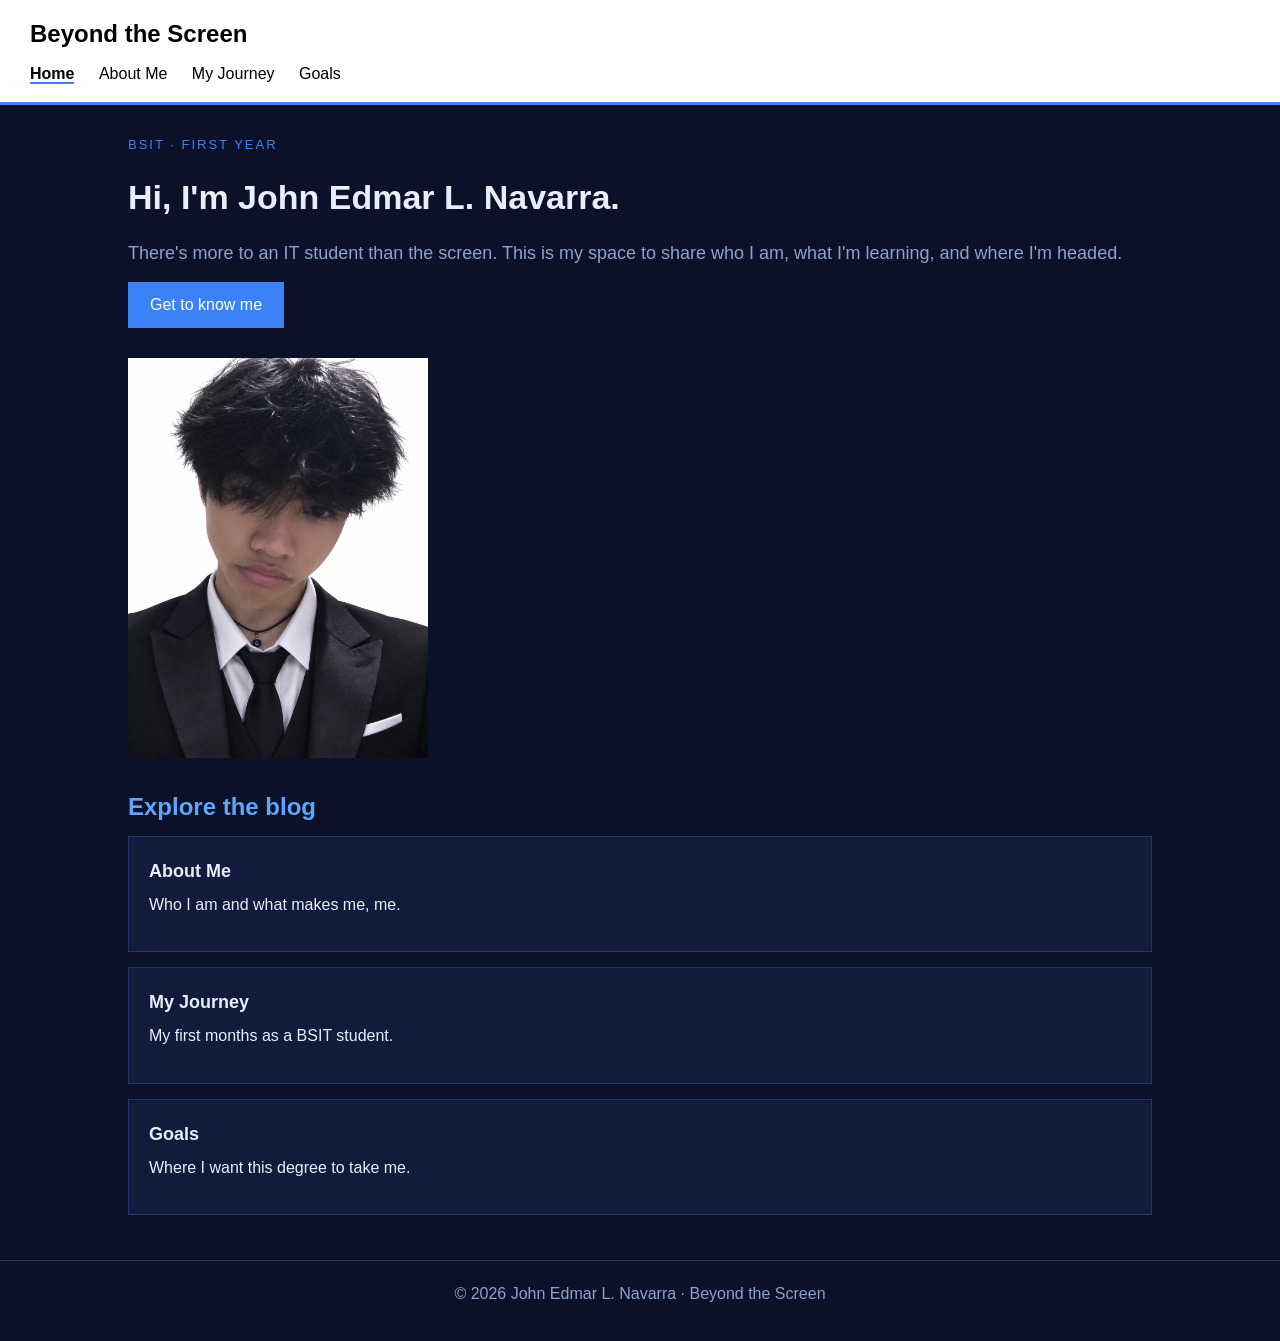
<file: index.html>
<!DOCTYPE html>
<html lang="en">
<head>
  <meta charset="UTF-8">
  <meta name="viewport" content="width=device-width, initial-scale=1.0">
  <title>Beyond the Screen | Home</title>
  <link rel="stylesheet" href="style.css">
</head>
<body>
  <header>
    <div class="nav-wrap">
      <a class="logo" href="index.html">Beyond the Screen</a>
      <nav>
        <ul>
          <li><a class="active" href="index.html">Home</a></li>
          <li><a href="about.html">About Me</a></li>
          <li><a href="journey.html">My Journey</a></li>
          <li><a href="goals.html">Goals</a></li>
        </ul>
      </nav>
    </div>
  </header>

  <main>
    <section class="hero">
      <div>
        <p class="eyebrow">BSIT &middot; First Year</p>
        <h1>Hi, I'm John Edmar L. Navarra.</h1>
        <p class="lead">There's more to an IT student than the screen. This is my space to share who I am, what I'm learning, and where I'm headed.</p>
        <a class="button" href="about.html">Get to know me</a>
      </div>
      <div>
        <img class="photo-img" src="images/www.png" alt="Photo of John Edmar">
      </div>
    </section>

    <h2>Explore the blog</h2>
    <div class="grid">
      <div class="card"><a href="about.html"><h3>About Me</h3><p>Who I am and what makes me, me.</p></a></div>
      <div class="card"><a href="journey.html"><h3>My Journey</h3><p>My first months as a BSIT student.</p></a></div>
      <div class="card"><a href="goals.html"><h3>Goals</h3><p>Where I want this degree to take me.</p></a></div>
    </div>
  </main>

  <footer>
    <p>&copy; 2026 John Edmar L. Navarra &middot; Beyond the Screen</p>
  </footer>
</body>
</html>
</file>
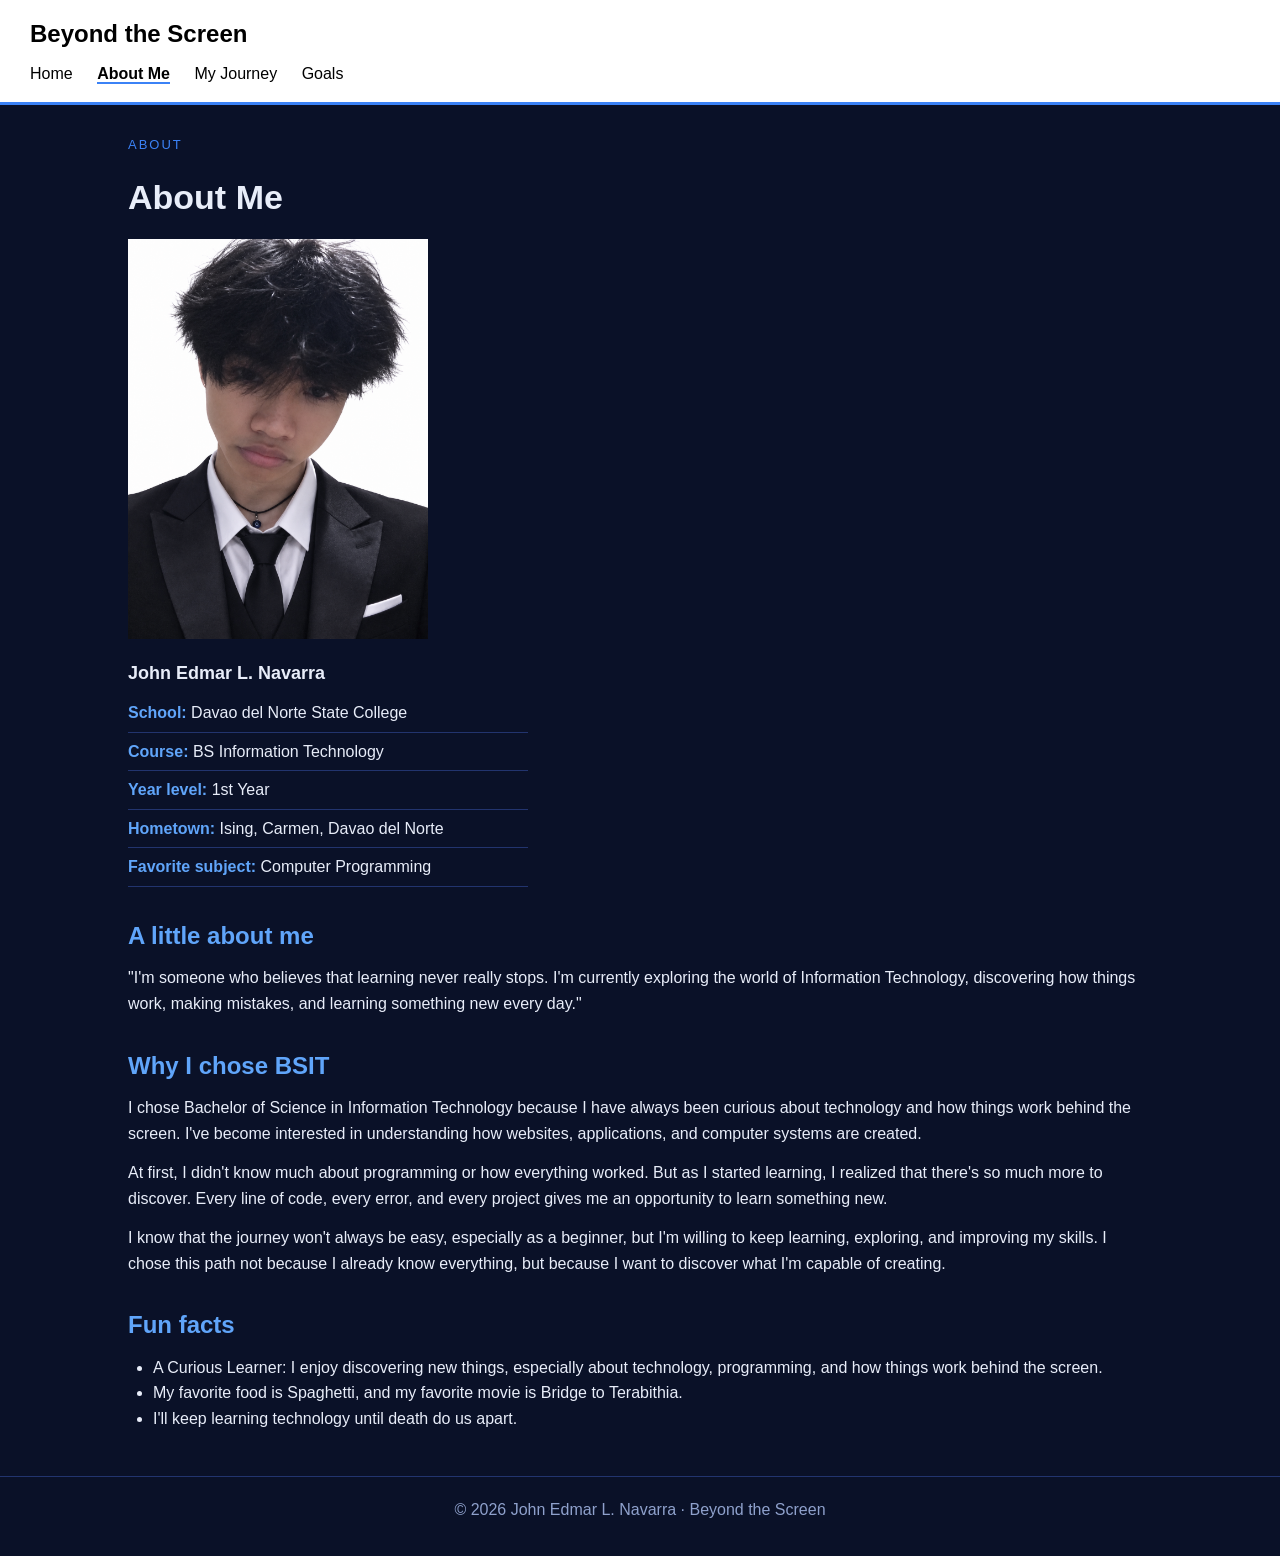
<file: about.html>
<!DOCTYPE html>
<html lang="en">
<head>
  <meta charset="UTF-8">
  <meta name="viewport" content="width=device-width, initial-scale=1.0">
  <title>Beyond the Screen | About Me</title>
  <link rel="stylesheet" href="style.css">
</head>
<body>
  <header>
    <div class="nav-wrap">
      <a class="logo" href="index.html">Beyond the Screen</a>
      <nav>
        <ul>
          <li><a href="index.html">Home</a></li>
          <li><a class="active" href="about.html">About Me</a></li>
          <li><a href="journey.html">My Journey</a></li>
          <li><a href="goals.html">Goals</a></li>
        </ul>
      </nav>
    </div>
  </header>

  <main>
    <p class="eyebrow">About</p>
    <h1>About Me</h1>

    <section class="two-col">
      <div>
        <img class="photo-img" src="images/www.png" alt="Photo of John Edmar">
      </div>
      <div>
        <h3>John Edmar L. Navarra</h3>
        <ul class="facts">
          <li><strong>School: </strong> Davao del Norte State College</li>
          <li><strong>Course:</strong> BS Information Technology</li>
          <li><strong>Year level: </strong> 1st Year</li>
          <li><strong>Hometown: </strong> Ising, Carmen, Davao del Norte</li>
          <li><strong>Favorite subject: </strong> Computer Programming</li>
        </ul>
      </div>
    </section>

    <h2>A little about me</h2>
    <p>"I'm someone who believes that learning never really stops. I'm currently exploring the world of Information Technology, discovering how things work, making mistakes, and learning something new every day."</p>

    <h2>Why I chose BSIT</h2>
    <p>I chose Bachelor of Science in Information Technology because I have always been curious about technology and how things work behind the screen. I've become interested in understanding how websites, applications, and computer systems are created.</p>

    <p>At first, I didn't know much about programming or how everything worked. But as I started learning, I realized that there's so much more to discover. Every line of code, every error, and every project gives me an opportunity to learn something new.</p>

    <p>I know that the journey won't always be easy, especially as a beginner, but I'm willing to keep learning, exploring, and improving my skills. I chose this path not because I already know everything, but because I want to discover what I'm capable of creating.</p>

    <h2>Fun facts</h2>
    <ul class="bullets">
      <li>A Curious Learner: I enjoy discovering new things, especially about technology, programming, and how things work behind the screen.</li>
      <li>My favorite food is Spaghetti, and my favorite movie is Bridge to Terabithia.</li>
      <li>I'll keep learning technology until death do us apart.</li>
    </ul>
  </main>

  <footer>
    <p>&copy; 2026 John Edmar L. Navarra &middot; Beyond the Screen</p>
  </footer>
</body>
</html>
</file>
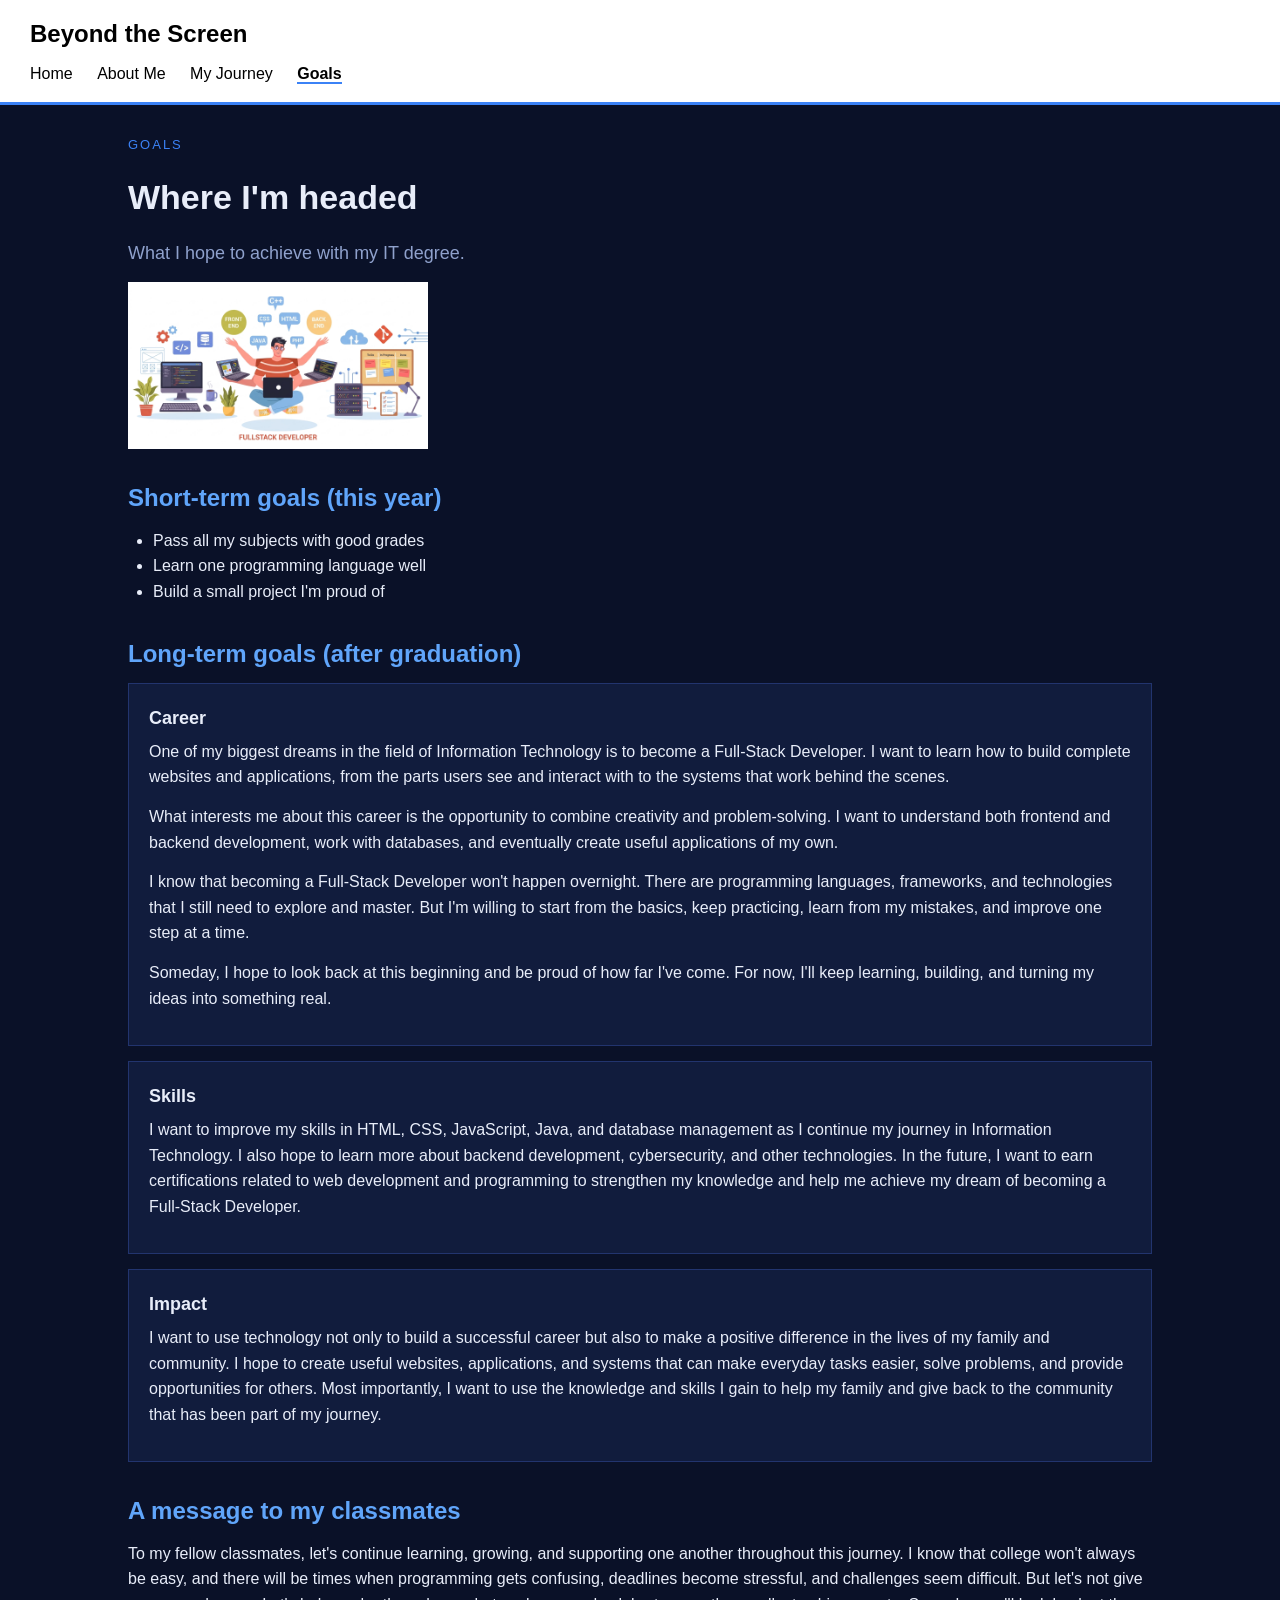
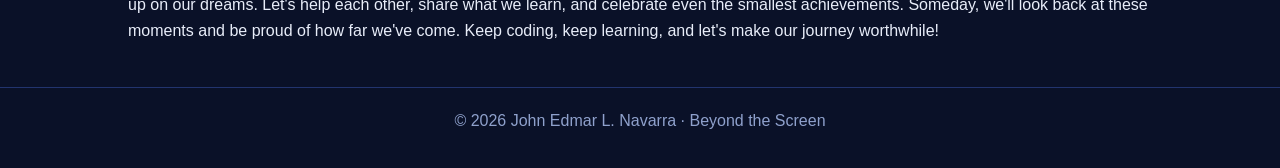
<file: goals.html>
<!DOCTYPE html>
<html lang="en">
<head>
  <meta charset="UTF-8">
  <meta name="viewport" content="width=device-width, initial-scale=1.0">
  <title>Beyond the Screen | Goals</title>
  <link rel="stylesheet" href="style.css">
</head>
<body>
  <header>
    <div class="nav-wrap">
      <a class="logo" href="index.html">Beyond the Screen</a>
      <nav>
        <ul>
          <li><a href="index.html">Home</a></li>
          <li><a href="about.html">About Me</a></li>
          <li><a href="journey.html">My Journey</a></li>
          <li><a class="active" href="goals.html">Goals</a></li>
        </ul>
      </nav>
    </div>
  </header>

  <main>
    <p class="eyebrow">Goals</p>
    <h1> Where I'm headed</h1>
    <p class="lead">What I hope to achieve with my IT degree.</p>

    <img class="photo-img" src="images/oh.jpg" alt="My Dream">

    <h2>Short-term goals (this year)</h2>
    <ul class="bullets">
      <li>Pass all my subjects with good grades</li>
      <li>Learn one programming language well</li>
      <li>Build a small project I'm proud of</li>
    </ul>

    <h2>Long-term goals (after graduation)</h2>
    <div class="grid">

      <div class="card">
        <h3>Career</h3>
        <p>One of my biggest dreams in the field of Information Technology is to become a Full-Stack Developer. I want to learn how to build complete websites and applications, from the parts users see and interact with to the systems that work behind the scenes.</p>
        <p>What interests me about this career is the opportunity to combine creativity and problem-solving. I want to understand both frontend and backend development, work with databases, and eventually create useful applications of my own.</p>
        <p>I know that becoming a Full-Stack Developer won't happen overnight. There are programming languages, frameworks, and technologies that I still need to explore and master. But I'm willing to start from the basics, keep practicing, learn from my mistakes, and improve one step at a time.</p>
        <p>Someday, I hope to look back at this beginning and be proud of how far I've come. For now, I'll keep learning, building, and turning my ideas into something real.</p>
      </div>

      <div class="card">
        <h3>Skills</h3>
        <p>I want to improve my skills in HTML, CSS, JavaScript, Java, and database management as I continue my journey in Information Technology. I also hope to learn more about backend development, cybersecurity, and other technologies. In the future, I want to earn certifications related to web development and programming to strengthen my knowledge and help me achieve my dream of becoming a Full-Stack Developer.</p>
      </div>

      <div class="card">
        <h3>Impact</h3>
        <p>I want to use technology not only to build a successful career but also to make a positive difference in the lives of my family and community. I hope to create useful websites, applications, and systems that can make everyday tasks easier, solve problems, and provide opportunities for others. Most importantly, I want to use the knowledge and skills I gain to help my family and give back to the community that has been part of my journey.</p>
      </div>

    </div>

    <h2>A message to my classmates</h2>
    <p>To my fellow classmates, let's continue learning, growing, and supporting one another throughout this journey. I know that college won't always be easy, and there will be times when programming gets confusing, deadlines become stressful, and challenges seem difficult. But let's not give up on our dreams. Let's help each other, share what we learn, and celebrate even the smallest achievements. Someday, we'll look back at these moments and be proud of how far we've come. Keep coding, keep learning, and let's make our journey worthwhile!</p>
  </main>

  <footer>
    <p>&copy; 2026 John Edmar L. Navarra &middot; Beyond the Screen</p>
  </footer>
</body>
</html>
</file>
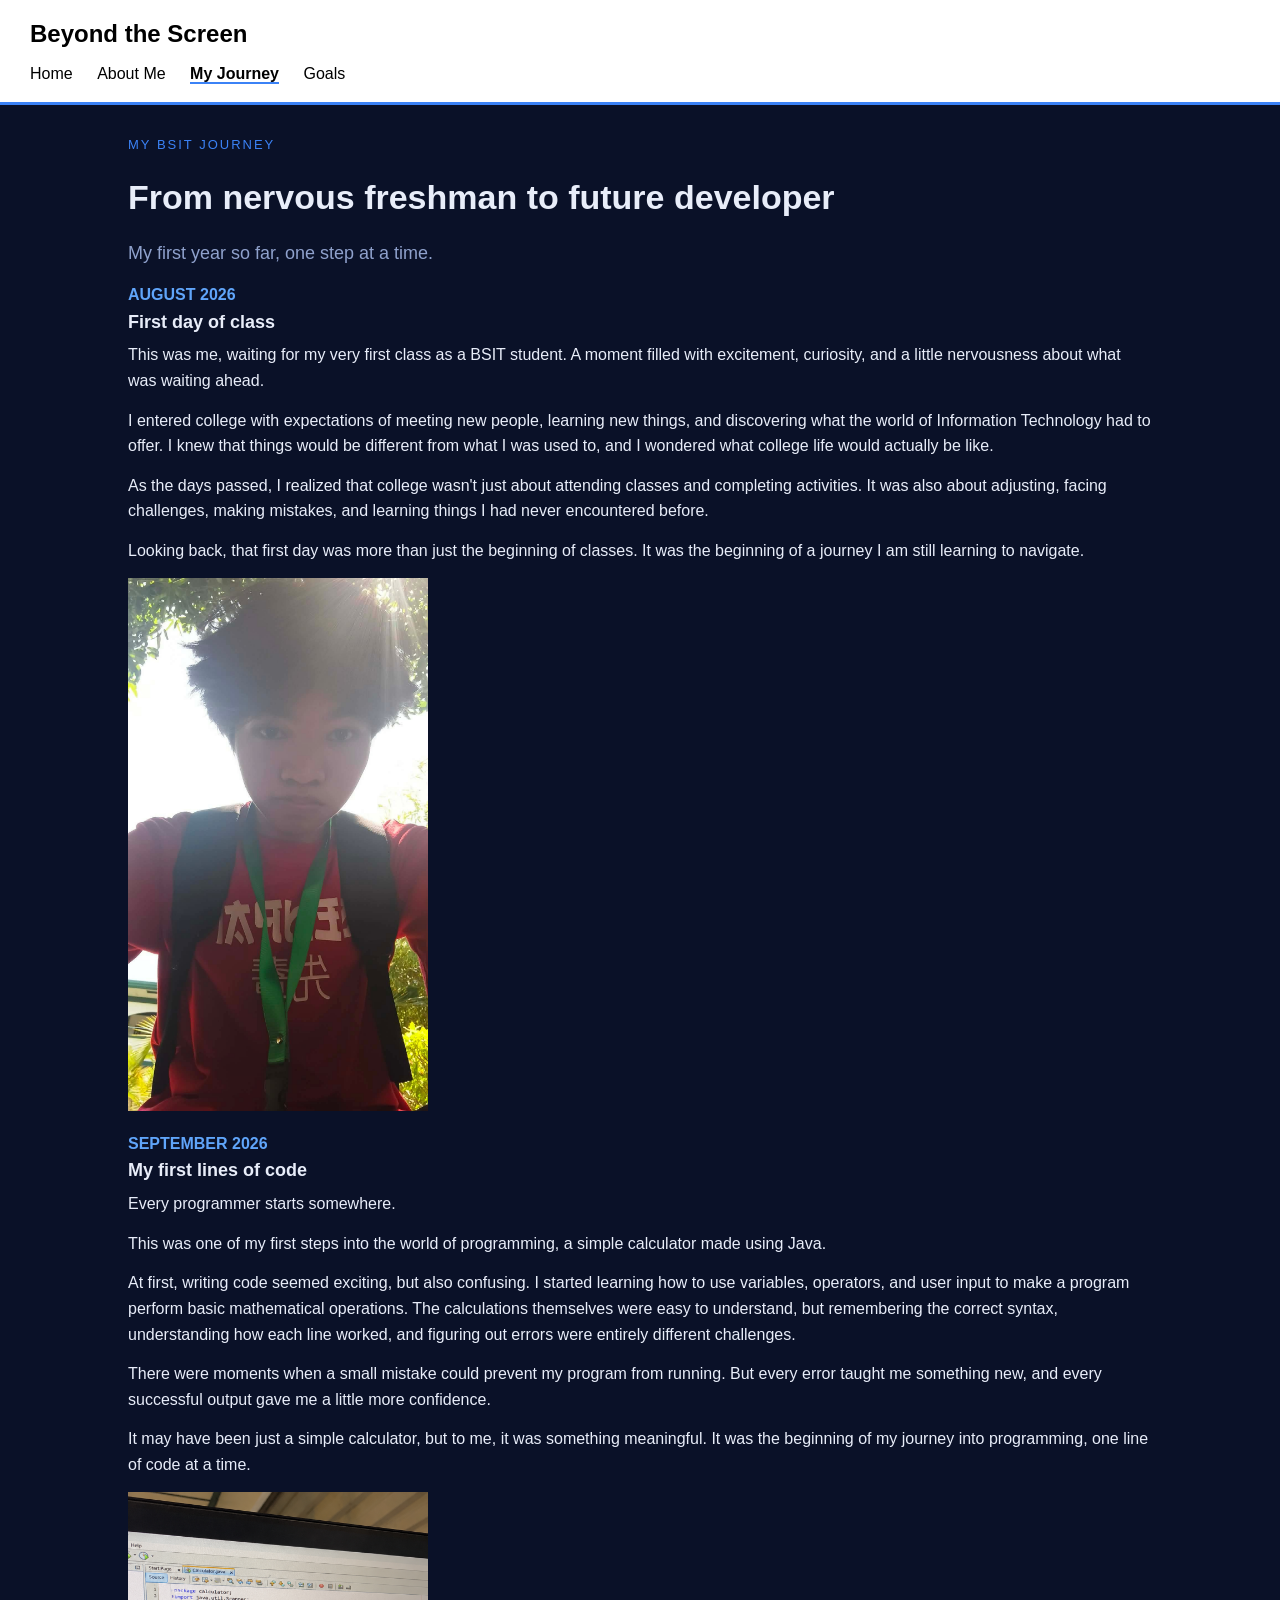
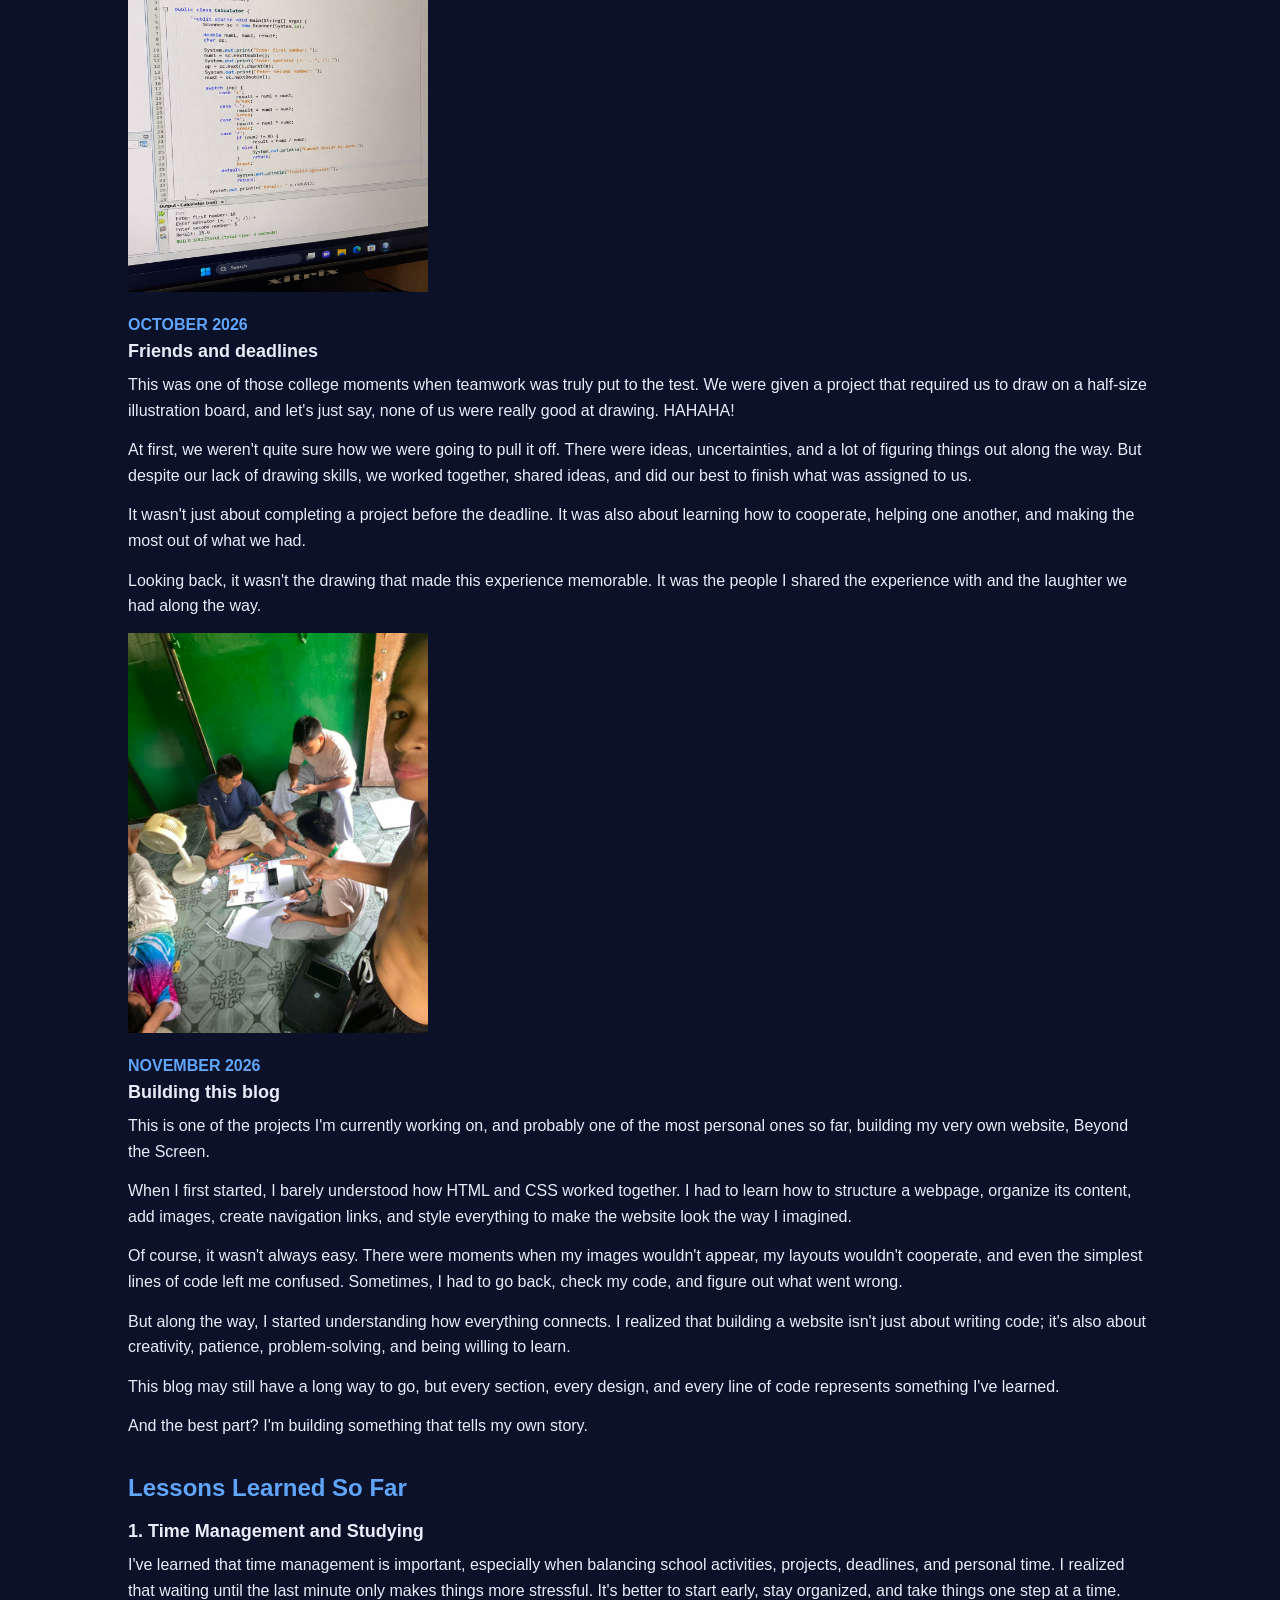
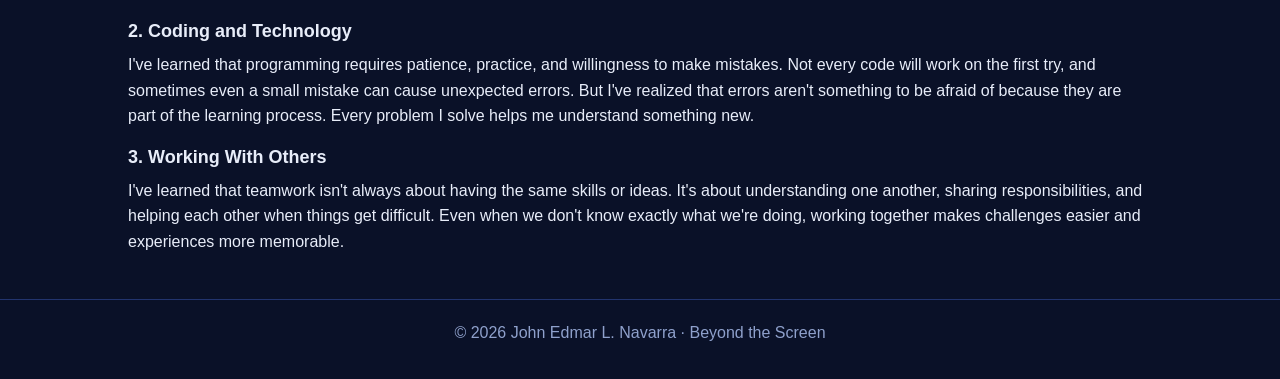
<file: journey.html>
<!DOCTYPE html>
<html lang="en">
<head>
  <meta charset="UTF-8">
  <meta name="viewport" content="width=device-width, initial-scale=1.0">
  <title>Beyond the Screen | My Journey</title>
  <link rel="stylesheet" href="style.css">
</head>
<body>
  <header>
    <div class="nav-wrap">
      <a class="logo" href="index.html">Beyond the Screen</a>
      <nav>
        <ul>
          <li><a href="index.html">Home</a></li>
          <li><a href="about.html">About Me</a></li>
          <li><a class="active" href="journey.html">My Journey</a></li>
          <li><a href="goals.html">Goals</a></li>
        </ul>
      </nav>
    </div>
  </header>

  <main>
    <p class="eyebrow">My BSIT Journey</p>
    <h1>From nervous freshman to future developer</h1>
    <p class="lead">My first year so far, one step at a time.</p>

    <div class="timeline">

      <div class="timeline-item">
        <span class="date">AUGUST 2026</span>
        <h3>First day of class</h3>
        <p>This was me, waiting for my very first class as a BSIT student. A moment filled with excitement, curiosity, and a little nervousness about what was waiting ahead.</p>
        <p>I entered college with expectations of meeting new people, learning new things, and discovering what the world of Information Technology had to offer. I knew that things would be different from what I was used to, and I wondered what college life would actually be like.</p>
        <p>As the days passed, I realized that college wasn't just about attending classes and completing activities. It was also about adjusting, facing challenges, making mistakes, and learning things I had never encountered before.</p>
        <p>Looking back, that first day was more than just the beginning of classes. It was the beginning of a journey I am still learning to navigate.</p>
        <img class="photo-img" src="images/mem.jpg" alt="My first day of class">
      </div>

      <div class="timeline-item">
        <span class="date">SEPTEMBER 2026</span>
        <h3>My first lines of code</h3>
        <p>Every programmer starts somewhere.</p>
        <p>This was one of my first steps into the world of programming, a simple calculator made using Java.</p>
        <p>At first, writing code seemed exciting, but also confusing. I started learning how to use variables, operators, and user input to make a program perform basic mathematical operations. The calculations themselves were easy to understand, but remembering the correct syntax, understanding how each line worked, and figuring out errors were entirely different challenges.</p>
        <p>There were moments when a small mistake could prevent my program from running. But every error taught me something new, and every successful output gave me a little more confidence.</p>
        <p>It may have been just a simple calculator, but to me, it was something meaningful. It was the beginning of my journey into programming, one line of code at a time.</p>
        <img class="photo-img" src="images/12.png" alt="My first lines of code">
      </div>

      <div class="timeline-item">
        <span class="date">OCTOBER 2026</span>
        <h3>Friends and deadlines</h3>
        <p>This was one of those college moments when teamwork was truly put to the test. We were given a project that required us to draw on a half-size illustration board, and let's just say, none of us were really good at drawing. HAHAHA!</p>
        <p>At first, we weren't quite sure how we were going to pull it off. There were ideas, uncertainties, and a lot of figuring things out along the way. But despite our lack of drawing skills, we worked together, shared ideas, and did our best to finish what was assigned to us.</p>
        <p>It wasn't just about completing a project before the deadline. It was also about learning how to cooperate, helping one another, and making the most out of what we had.</p>
        <p>Looking back, it wasn't the drawing that made this experience memorable. It was the people I shared the experience with and the laughter we had along the way.</p>
        <img class="photo-img" src="images/gege.jpg" alt="Friends and deadlines">
      </div>

      <div class="timeline-item">
        <span class="date">NOVEMBER 2026</span>
        <h3>Building this blog</h3>
        <p>This is one of the projects I'm currently working on, and probably one of the most personal ones so far, building my very own website, Beyond the Screen.</p>
        <p>When I first started, I barely understood how HTML and CSS worked together. I had to learn how to structure a webpage, organize its content, add images, create navigation links, and style everything to make the website look the way I imagined.</p>
        <p>Of course, it wasn't always easy. There were moments when my images wouldn't appear, my layouts wouldn't cooperate, and even the simplest lines of code left me confused. Sometimes, I had to go back, check my code, and figure out what went wrong.</p>
        <p>But along the way, I started understanding how everything connects. I realized that building a website isn't just about writing code; it's also about creativity, patience, problem-solving, and being willing to learn.</p>
        <p>This blog may still have a long way to go, but every section, every design, and every line of code represents something I've learned.</p>
        <p>And the best part? I'm building something that tells my own story.</p>
      </div>

    </div>

    <h2>Lessons Learned So Far</h2>

    <h3>1. Time Management and Studying</h3>
    <p>I've learned that time management is important, especially when balancing school activities, projects, deadlines, and personal time. I realized that waiting until the last minute only makes things more stressful. It's better to start early, stay organized, and take things one step at a time.</p>

    <h3>2. Coding and Technology</h3>
    <p>I've learned that programming requires patience, practice, and willingness to make mistakes. Not every code will work on the first try, and sometimes even a small mistake can cause unexpected errors. But I've realized that errors aren't something to be afraid of because they are part of the learning process. Every problem I solve helps me understand something new.</p>

    <h3>3. Working With Others</h3>
    <p>I've learned that teamwork isn't always about having the same skills or ideas. It's about understanding one another, sharing responsibilities, and helping each other when things get difficult. Even when we don't know exactly what we're doing, working together makes challenges easier and experiences more memorable.</p>
  </main>

  <footer>
    <p>&copy; 2026 John Edmar L. Navarra &middot; Beyond the Screen</p>
  </footer>
</body>
</html>
</file>
<file: style.css>
* {
  margin: 0;
  padding: 0;
}

body {
  background-color: #0a1128;
  color: #e8edf9;
  font-family: Arial, sans-serif;
  line-height: 1.6;
}

a {
  color: #60a5fa;
}

header {
  background-color: white;
  border-bottom: 3px solid #3b82f6;
  padding: 15px 30px;
}

.logo {
  display: block;
  font-size: 24px;
  font-weight: bold;
  color: black;
  text-decoration: none;
  margin-bottom: 8px;
}

nav ul {
  list-style: none;
}

nav li {
  display: inline-block;
  margin-right: 20px;
}

nav a {
  color: black;
  text-decoration: none;
}

nav a:hover {
  color: #3b82f6;
}

nav a.active {
  color: black;
  font-weight: bold;
  border-bottom: 2px solid #3b82f6;
}

main {
  width: 80%;
  margin: 0 auto;
  padding: 30px 0;
}

h1 {
  font-size: 34px;
  margin-bottom: 15px;
}

h2 {
  font-size: 24px;
  color: #60a5fa;
  margin-top: 30px;
  margin-bottom: 10px;
}

h3 {
  font-size: 18px;
  margin-bottom: 6px;
}

p {
  margin-bottom: 14px;
}

.lead {
  color: #8fa1cc;
  font-size: 18px;
}

.eyebrow {
  color: #3b82f6;
  text-transform: uppercase;
  letter-spacing: 2px;
  font-size: 13px;
}

.button {
  display: inline-block;
  background-color: #3b82f6;
  color: white;
  padding: 10px 22px;
  text-decoration: none;
  margin-bottom: 20px;
}

.button:hover {
  background-color: #60a5fa;
}

.photo-img {
  display: block;
  width: 100%;
  max-width: 300px;
  margin: 10px 0 20px 0;
}

.card {
  background-color: #111c3d;
  border: 1px solid #22346e;
  padding: 20px;
  margin-bottom: 15px;
}

.card a {
  color: #e8edf9;
  text-decoration: none;
}

.card:hover {
  border-color: #3b82f6;
}

.facts {
  list-style: none;
  max-width: 400px;
}

.facts li {
  padding: 6px 0;
  border-bottom: 1px solid #22346e;
}

.facts strong {
  color: #60a5fa;
}

.date {
  color: #60a5fa;
  font-weight: bold;
}

ul.bullets {
  margin-left: 25px;
  margin-bottom: 14px;
}

footer {
  text-align: center;
  padding: 20px;
  color: #8fa1cc;
  border-top: 1px solid #22346e;
}
</file>
